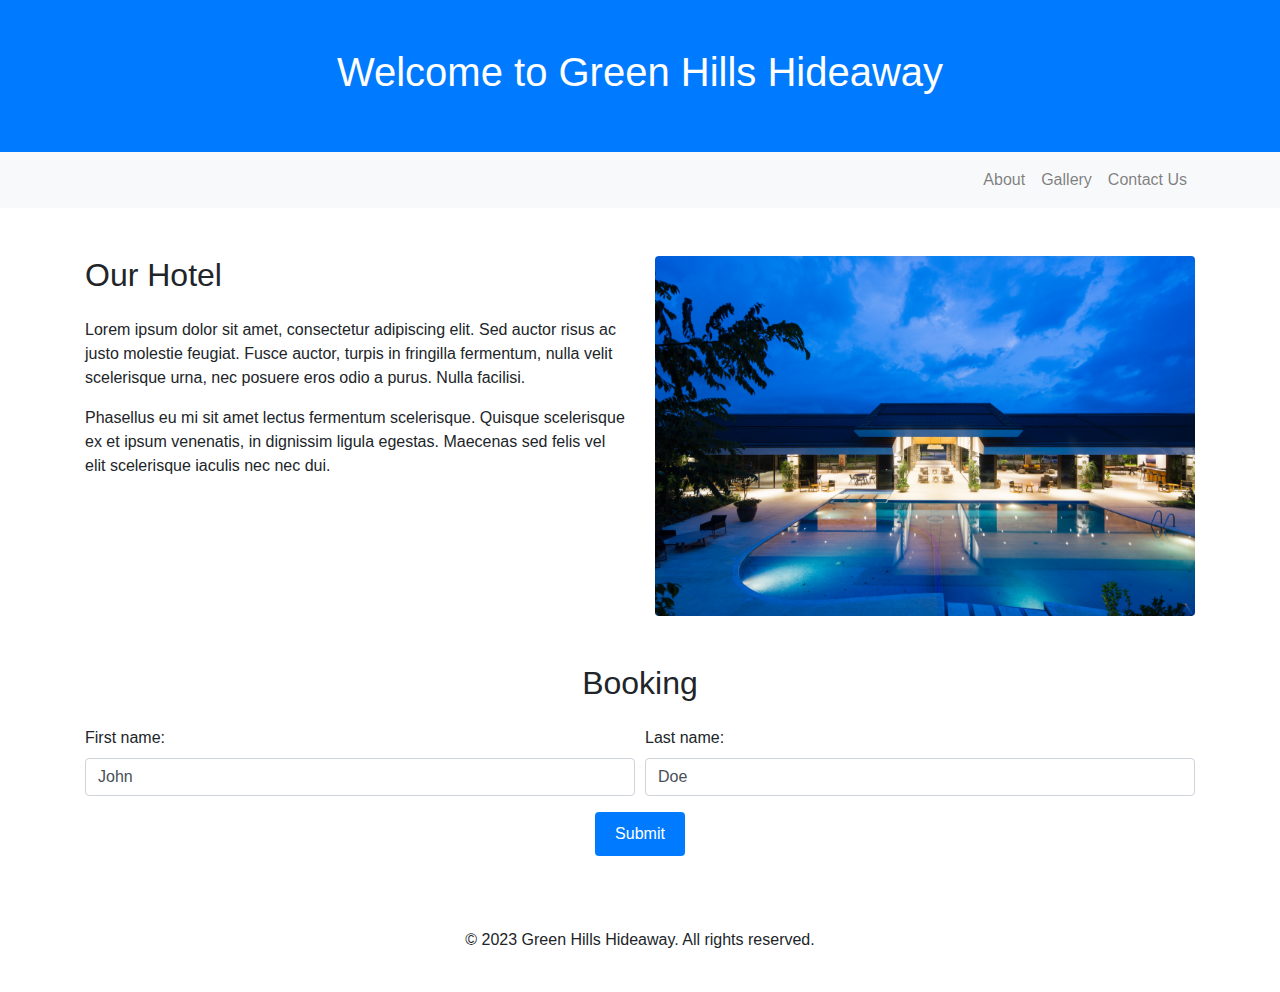
<file: index.html>
<!DOCTYPE html>
<html lang="en">
<head>
    <meta charset="UTF-8">
    <meta name="viewport" content="width=device-width, initial-scale=1.0">
    <meta http-equiv="X-UA-Compatible" content="ie=edge">
    <title>Green Hills Hideaway - Hotel Reservation</title>
    <link rel="stylesheet" href="https://maxcdn.bootstrapcdn.com/bootstrap/4.5.2/css/bootstrap.min.css">
    <link rel="stylesheet" href="style.css">
</head>

<body>
    <header class="header text-center py-5">
        <h1>Welcome to Green Hills Hideaway</h1>
    </header>

    <nav class="navbar navbar-expand-lg navbar-light bg-light">
        <div class="container">
            <button class="navbar-toggler" type="button" data-toggle="collapse" data-target="#navbarNav" aria-controls="navbarNav" aria-expanded="false" aria-label="Toggle navigation">
                <span class="navbar-toggler-icon"></span>
            </button>
            <div class="collapse navbar-collapse" id="navbarNav">
                <ul class="navbar-nav ml-auto">
                    <li class="nav-item">
                        <a class="nav-link" href="./public/about.html">About</a>
                    </li>
                    <li class="nav-item">
                        <a class="nav-link" href="./public/gallery.html">Gallery</a>
                    </li>
                    <li class="nav-item">
                        <a class="nav-link" href="./public/contact.html">Contact Us</a>
                    </li>
                </ul>
            </div>
        </div>
    </nav>

    <section class="container description my-5">
        <div class="row">
            <div class="col-lg-6">
                <h2 class="mb-4">Our Hotel</h2>
                <p>Lorem ipsum dolor sit amet, consectetur adipiscing elit. Sed auctor risus ac justo molestie feugiat. Fusce auctor, turpis in fringilla fermentum, nulla velit scelerisque urna, nec posuere eros odio a purus. Nulla facilisi.</p>
                <p>Phasellus eu mi sit amet lectus fermentum scelerisque. Quisque scelerisque ex et ipsum venenatis, in dignissim ligula egestas. Maecenas sed felis vel elit scelerisque iaculis nec nec dui.</p>
            </div>
            <div class="col-lg-6">
                <img src="./assets/2.jpg" alt="Hotel Image" class="img-fluid rounded">
            </div>
        </div>
    </section>

    <section class="container booking my-5">
        <h2 class="text-center mb-4">Booking</h2>
        <form action="process_reservation.php" method="post">
            <div class="form-row">
                <div class="form-group col-md-6">
                    <label for="fname">First name:</label>
                    <input type="text" class="form-control" id="fname" name="fname" value="John">
                </div>
                <div class="form-group col-md-6">
                    <label for="lname">Last name:</label>
                    <input type="text" class="form-control" id="lname" name="lname" value="Doe">
                </div>
            </div>
            <div class="text-center">
                <button type="submit" class="btn btn-primary">Submit</button>
            </div>
        </form>
    </section>

    <footer class="footer text-center py-4">
        <p>&copy; 2023 Green Hills Hideaway. All rights reserved.</p>
    </footer>

    <script src="https://code.jquery.com/jquery-3.5.1.slim.min.js"></script>
    <script src="https://cdn.jsdelivr.net/npm/@popperjs/core@2.5.3/dist/umd/popper.min.js"></script>
    <script src="https://maxcdn.bootstrapcdn.com/bootstrap/4.5.2/js/bootstrap.min.js"></script>
</body>
</html>
</file>
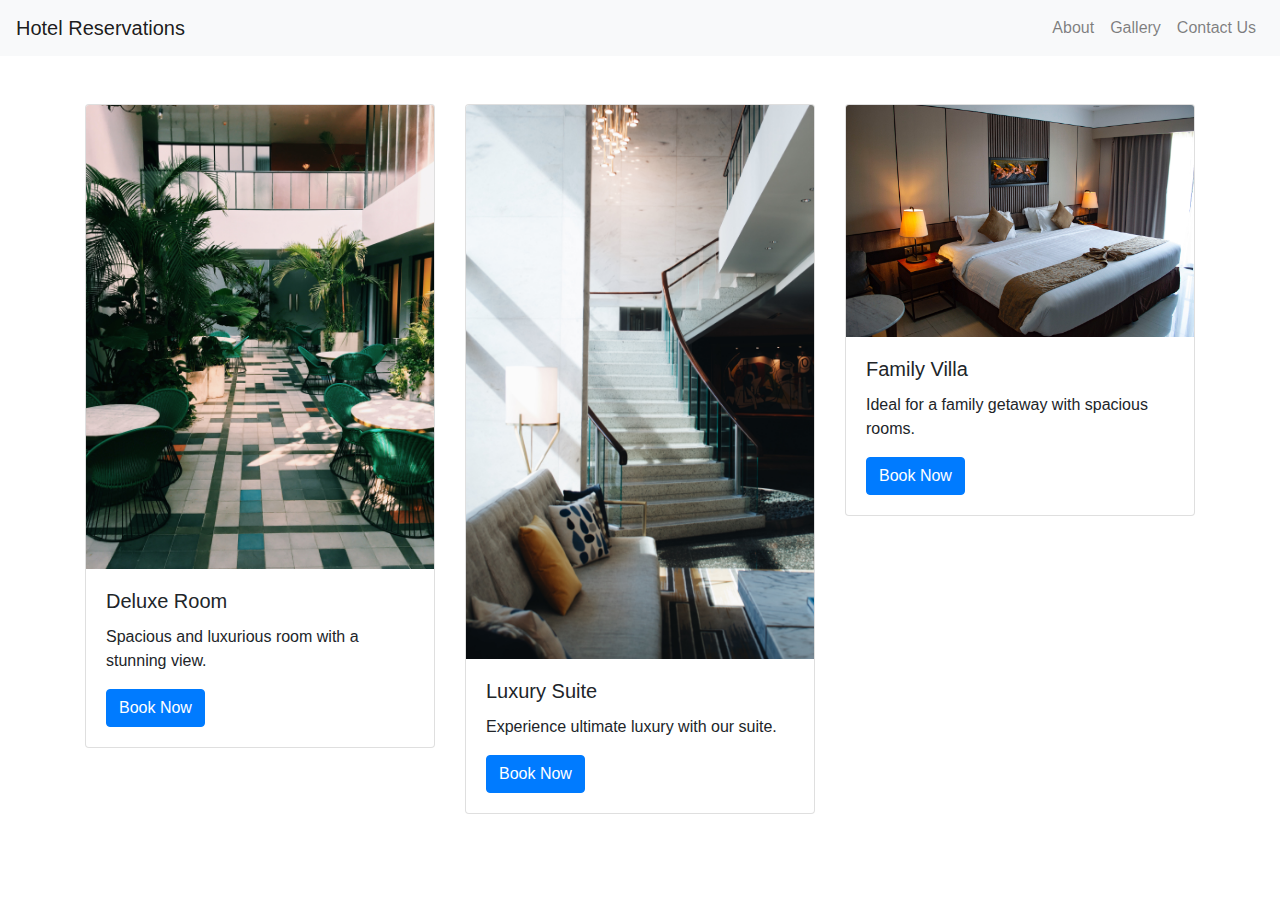
<file: public/gallery.html>
<!DOCTYPE html>
<html lang="en">
<head>
<meta charset="UTF-8">
<meta name="viewport" content="width=device-width, initial-scale=1.0">
<title>Hotel Reservation</title>
<link rel="stylesheet" href="https://maxcdn.bootstrapcdn.com/bootstrap/4.5.2/css/bootstrap.min.css">
</head>
<body>
<nav class="navbar navbar-expand-lg navbar-light bg-light">
  <a class="navbar-brand" href="#">Hotel Reservations</a>
  <button class="navbar-toggler" type="button" data-toggle="collapse" data-target="#navbarNav" aria-controls="navbarNav" aria-expanded="false" aria-label="Toggle navigation">
    <span class="navbar-toggler-icon"></span>
  </button>
  <div class="collapse navbar-collapse" id="navbarNav">
    <ul class="navbar-nav ml-auto">
      <li class="nav-item">
        <a class="nav-link" href="./about.html">About</a>
      </li>
      <li class="nav-item">
        <a class="nav-link" href="./gallery.html">Gallery</a>
      </li>
      <li class="nav-item">
        <a class="nav-link" href="./contact.html">Contact Us</a>
      </li>
    </ul>
  </div>
</nav>

<div class="container mt-5">
  <div class="row">
    <div class="col-md-4">
      <div class="card">
        <img src="../assets/1.jpg" alt="Image 1" class="card-img-top">
        <div class="card-body">
          <h5 class="card-title">Deluxe Room</h5>
          <p class="card-text">Spacious and luxurious room with a stunning view.</p>
          <a href="#" class="btn btn-primary">Book Now</a>
        </div>
      </div>
    </div>
    <div class="col-md-4">
      <div class="card">
        <img src="../assets/4.jpg" alt="Image 2" class="card-img-top">
        <div class="card-body">
          <h5 class="card-title">Luxury Suite</h5>
          <p class="card-text">Experience ultimate luxury with our suite.</p>
          <a href="#" class="btn btn-primary">Book Now</a>
        </div>
      </div>
    </div>
    <div class="col-md-4">
      <div class="card">
        <img src="../assets/5.jpg" alt="Image 3" class="card-img-top">
        <div class="card-body">
          <h5 class="card-title">Family Villa</h5>
          <p class="card-text">Ideal for a family getaway with spacious rooms.</p>
          <a href="#" class="btn btn-primary">Book Now</a>
        </div>
      </div>
    </div>
  </div>
</div>

<script src="https://code.jquery.com/jquery-3.5.1.slim.min.js"></script>
<script src="https://cdn.jsdelivr.net/npm/@popperjs/core@2.5.3/dist/umd/popper.min.js"></script>
<script src="https://maxcdn.bootstrapcdn.com/bootstrap/4.5.2/js/bootstrap.min.js"></script>
</body>
</html>
</file>
<file: style.css>
/* Add your custom styles here */

/* Example: Change the background color of the header */
.header {
    background-color: #007BFF;
    color: #fff;
}

/* Example: Style the submit button */
.booking button[type="submit"] {
    background-color: #007BFF;
    color: #fff;
    border: none;
    padding: 10px 20px;
    cursor: pointer;
    transition: background-color 0.3s;
}

.booking button[type="submit"]:hover {
    background-color: #0056b3;
}
</file>
